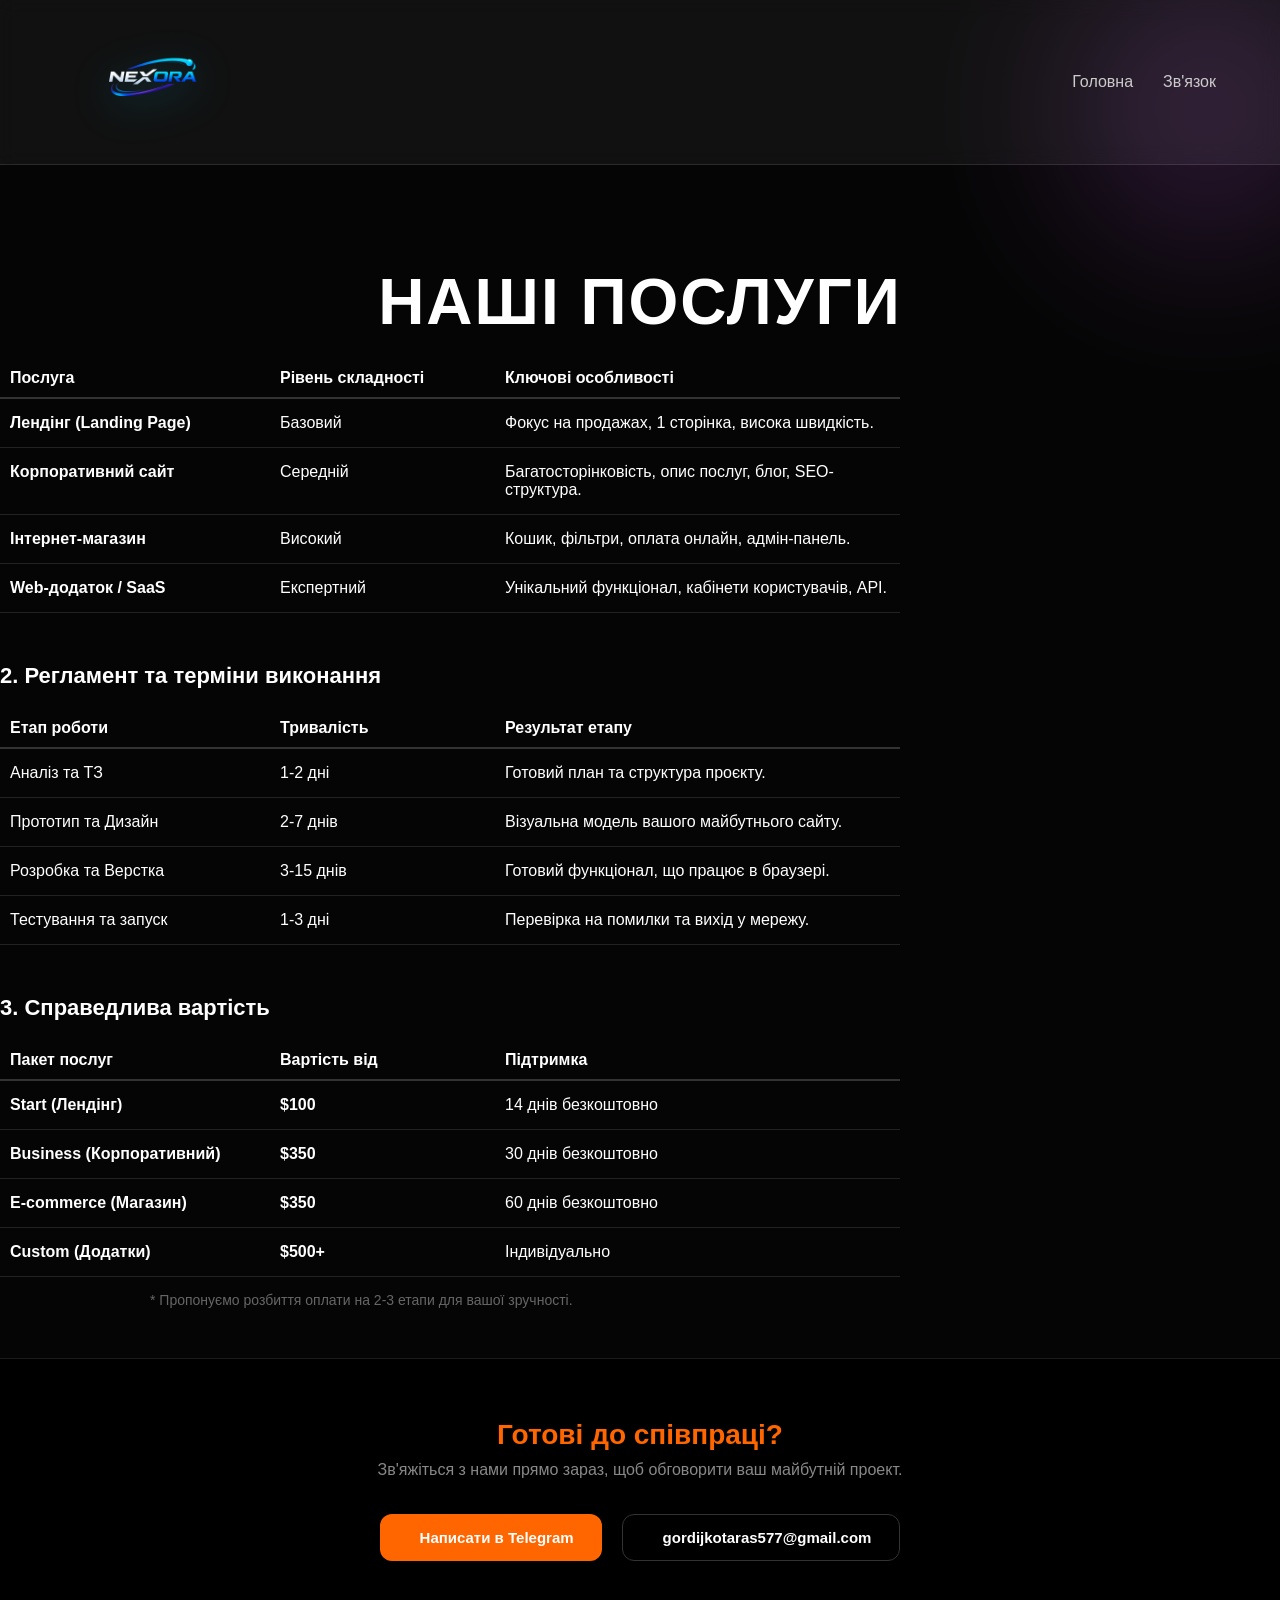
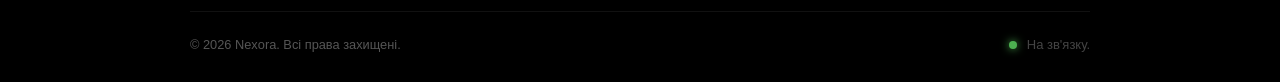
<file: services.html>
<!DOCTYPE html>
<html lang="uk">
<head>
    <meta charset="UTF-8">
    <meta name="viewport" content="width=device-width, initial-scale=1.0">
    <title>Nexora | Наші послуги</title>
    <link rel="stylesheet" href="style.css"> <!-- Используем тот же файл стилей -->
</head>
<body>
    <header>
        <nav>
            <div class="logo-container">
                <a href="index.html"><img src="logo.png" alt="Nexora Logo" class="logo-3d"></a>
            </div>
            <ul>
                <li><a href="index.html">Головна</a></li>
                <li><a href="contact.html">Зв'язок</a></li>
            </ul>
        </nav>
    </header>
    <main>
        <h1 style="margin-top: 100px; text-align: center;">НАШІ ПОСЛУГИ</h1>
<div class="services-wrapper">
    
<div class="nexora-container">

    <!-- Блок 1: Послуги -->
    <div class="nexora-section">
        <table class="nexora-table">
            <thead>
                <tr>
                    <th class="col-service">Послуга</th>
                    <th class="col-level">Рівень складності</th>
                    <th class="col-features">Ключові особливості</th>
                </tr>
            </thead>
            <tbody>
                <tr>
                    <td data-label="Послуга"><strong>Лендінг (Landing Page)</strong></td>
                    <td data-label="Складність">Базовий</td>
                    <td data-label="Особливості">Фокус на продажах, 1 сторінка, висока швидкість.</td>
                </tr>
                <tr>
                    <td data-label="Послуга"><strong>Корпоративний сайт</strong></td>
                    <td data-label="Складність">Середній</td>
                    <td data-label="Особливості">Багатосторінковість, опис послуг, блог, SEO-структура.</td>
                </tr>
                <tr>
                    <td data-label="Послуга"><strong>Інтернет-магазин</strong></td>
                    <td data-label="Складність">Високий</td>
                    <td data-label="Особливості">Кошик, фільтри, оплата онлайн, адмін-панель.</td>
                </tr>
                <tr>
                    <td data-label="Послуга"><strong>Web-додаток / SaaS</strong></td>
                    <td data-label="Складність">Експертний</td>
                    <td data-label="Особливості">Унікальний функціонал, кабінети користувачів, API.</td>
                </tr>
            </tbody>
        </table>
    </div>

    <!-- Блок 2: Регламент -->
    <div class="nexora-section">
        <h2 class="section-title">2. Регламент та терміни виконання</h2>
        <table class="nexora-table">
            <thead>
                <tr>
                    <th class="col-service">Етап роботи</th>
                    <th class="col-level">Тривалість</th>
                    <th class="col-features">Результат етапу</th>
                </tr>
            </thead>
            <tbody>
                <tr>
                    <td data-label="Етап">Аналіз та ТЗ</td>
                    <td data-label="Термін">1-2 дні</td>
                    <td data-label="Результат">Готовий план та структура проєкту.</td>
                </tr>
                <tr>
                    <td data-label="Етап">Прототип та Дизайн</td>
                    <td data-label="Термін">2-7 днів</td>
                    <td data-label="Результат">Візуальна модель вашого майбутнього сайту.</td>
                </tr>
                <tr>
                    <td data-label="Етап">Розробка та Верстка</td>
                    <td data-label="Термін">3-15 днів</td>
                    <td data-label="Результат">Готовий функціонал, що працює в браузері.</td>
                </tr>
                <tr>
                    <td data-label="Етап">Тестування та запуск</td>
                    <td data-label="Термін">1-3 дні</td>
                    <td data-label="Результат">Перевірка на помилки та вихід у мережу.</td>
                </tr>
            </tbody>
        </table>
    </div>

    <!-- Блок 3: Вартість -->
    <div class="nexora-section">
        <h2 class="section-title">3. Справедлива вартість</h2>
        <table class="nexora-table">
            <thead>
                <tr>
                    <th class="col-service">Пакет послуг</th>
                    <th class="col-level">Вартість від</th>
                    <th class="col-features">Підтримка</th>
                </tr>
            </thead>
            <tbody>
                <tr>
                    <td data-label="Пакет"><strong>Start (Лендінг)</strong></td>
                    <td data-label="Ціна" class="price">$100</td>
                    <td data-label="Підтримка">14 днів безкоштовно</td>
                </tr>
                <tr>
                    <td data-label="Пакет"><strong>Business (Корпоративний)</strong></td>
                    <td data-label="Ціна" class="price">$350</td>
                    <td data-label="Підтримка">30 днів безкоштовно</td>
                </tr>
                <tr>
                    <td data-label="Пакет"><strong>E-commerce (Магазин)</strong></td>
                    <td data-label="Ціна" class="price">$350</td>
                    <td data-label="Підтримка">60 днів безкоштовно</td>
                </tr>
                <tr>
                    <td data-label="Пакет"><strong>Custom (Додатки)</strong></td>
                    <td data-label="Ціна" class="price">$500+</td>
                    <td data-label="Підтримка">Індивідуально</td>
                </tr>
            </tbody>
        </table>
        <p class="footer-note">* Пропонуємо розбиття оплати на 2-3 етапи для вашої зручності.</p>
    </div>
</div>
<footer class="nexora-footer">
    <div class="footer-cta">
        <h2 class="cta-title">Готові до співпраці?</h2>
        <p class="cta-text">Зв'яжіться з нами прямо зараз, щоб обговорити ваш майбутній проект.</p>
<div class="footer-buttons">
    <!-- Кнопка Telegram зі справжнім логотипом -->
    <a href="https://t.me" class="btn btn-tg" target="_blank">
        <i class="fab fa-telegram-plane"></i> Написати в Telegram
    </a>
    
    <!-- Кнопка Пошти з іконкою конверта -->
    <a href="mailto:gordijkotaras577@gmail.com" class="btn btn-mail">
        <i class="far fa-envelope"></i> gordijkotaras577@gmail.com
    </a>
</div>

    <div class="footer-bottom">
        <div class="footer-info">
            <span class="copyright">© 2026 Nexora. Всі права захищені.</span>
        </div>
        <div class="footer-status">
            <span class="status-dot"></span> На зв'язку.
        </div>
    </div>
</footer>

    </main>
</body>
</html>
</file>
<file: style.css>
:root {
    --bg-color: #050505;
    --accent-blue: #00d2ff;
    --accent-purple: #9d50bb;
    --text-color: #ffffff;
}

* {
    margin: 0;
    padding: 0;
    box-sizing: border-box;
}

body {
    background-color: var(--bg-color);
    color: var(--text-color);
    font-family: 'Inter', sans-serif;
    overflow-x: hidden;
}

/* Фон з градієнтом */
body::before {
    content: "";
    position: absolute;
    top: -10%;
    right: -10%;
    width: 400px;
    height: 400px;
    background: radial-gradient(circle, var(--accent-purple) 0%, transparent 70%);
    filter: blur(80px);
    z-index: -1;
    opacity: 0.4;
}

/* Навігація */
header {
    padding: 20px 5%;
    background: rgba(255, 255, 255, 0.05);
    backdrop-filter: blur(10px);
    border-bottom: 1px solid rgba(255, 255, 255, 0.1);
    position: sticky;
    top: 0;
    z-index: 1000;
}

nav {
    display: flex;
    justify-content: space-between;
    align-items: center;
}

/* Ефект 3D для логотипу */
.logo-3d {
    width: 180px;
    filter: drop-shadow(0 10px 20px rgba(0, 210, 255, 0.3));
    animation: float 4s ease-in-out infinite;
    transition: transform 0.3s ease;
}

.logo-3d:hover {
    transform: scale(1.1) rotateX(10deg) rotateY(10deg);
}

@keyframes float {
    0%, 100% { transform: translateY(0); }
    50% { transform: translateY(-10px); }
}

nav ul {
    display: flex;
    list-style: none;
    gap: 30px;
}

nav a {
    text-decoration: none;
    color: #ccc;
    font-weight: 500;
    transition: 0.3s;
}

nav a:hover {
    color: var(--accent-blue);
}

/* Hero секція */
.hero {
    height: 80vh;
    display: flex;
    align-items: center;
    justify-content: center;
    text-align: center;
    padding: 0 10%;
}

h1 {
    font-family: 'Orbitron', sans-serif;
    font-size: 4rem;
    letter-spacing: 2px;
    margin-bottom: 20px;
}

.accent {
    background: linear-gradient(90deg, var(--accent-blue), var(--accent-purple));
    -webkit-background-clip: text;
    -webkit-text-fill-color: transparent;
}

p {
    font-size: 1.2rem;
    color: #aaa;
    max-width: 600px;
    margin: 0 auto 40px;
}

/* Кнопки */
.primary-btn {
    padding: 15px 35px;
    background: linear-gradient(45deg, var(--accent-blue), var(--accent-purple));
    color: white;
    text-decoration: none;
    border-radius: 50px;
    font-weight: bold;
    box-shadow: 0 0 20px rgba(157, 80, 187, 0.4);
    transition: 0.3s;
}

.primary-btn:hover {
    box-shadow: 0 0 35px rgba(0, 210, 255, 0.6);
    transform: scale(1.05);
}
/* Стилізація логотипа в шапці */
.glass-nav {
    background: rgba(255, 255, 255, 0.03);
    backdrop-filter: blur(10px);
    border-bottom: 1px solid rgba(255, 255, 255, 0.1);
    padding: 15px 5%;
    position: sticky;
    top: 0;
    z-index: 1000;
}

.nav-container {
    display: flex;
    justify-content: space-between;
    align-items: center;
    max-width: 1200px;
    margin: 0 auto;
}

.main-logo {
    height: 45px;
    filter: drop-shadow(0 0 10px var(--blue));
    transition: 0.3s;
}

.main-logo:hover {
    transform: scale(1.05) rotate(-2deg);
}

/* Стилізація футера (контактів) */
.contact-footer {
    margin-top: 80px;
    padding: 40px 5%;
    background: rgba(255, 255, 255, 0.02);
    border-top: 1px solid rgba(255, 255, 255, 0.05);
    text-align: center;
}

.footer-content {
    display: flex;
    justify-content: center;
    gap: 40px;
    margin-bottom: 20px;
}

.contact-item {
    display: flex;
    align-items: center;
    gap: 10px;
    font-size: 1.1rem;
}

.contact-item .icon {
    color: var(--blue);
    font-size: 1.4rem;
}

.contact-item a {
    color: white;
    text-decoration: none;
    transition: 0.3s;
    font-weight: 500;
}

.contact-item a:hover {
    color: var(--purple);
    text-shadow: 0 0 10px var(--purple);
}

.copyright {
    color: #555;
    font-size: 0.8rem;
    margin-top: 20px;
}

/* Адаптація для телефона */
@media (max-width: 600px) {
    .footer-content {
        flex-direction: column;
        gap: 20px;
    }
}
```css
/* Стили для нижней части сайта */
.contact-footer {
    background: rgba(255, 255, 255, 0.03);
    backdrop-filter: blur(15px);
    border-top: 1px solid rgba(255, 255, 255, 0.1);
    padding: 60px 5% 20px;
    margin-top: 100px;
}

.footer-container {
    display: flex;
    justify-content: space-between;
    align-items: center;
    max-width: 1200px;
    margin: 0 auto;
    flex-wrap: wrap;
    gap: 30px;
}

.logo-small { height: 40px; filter: drop-shadow(0 0 10px #00d2ff); }

.contact-item { display: flex; align-items: center; gap: 12px; font-size: 1.1rem; margin-bottom: 10px;}
.contact-item i { font-size: 1.4rem; }

/* Цвета иконок */
.fa-telegram { color: #229ED9; }
.fa-envelope { color: #ff8c00; }

.contact-item a { color: #fff; text-decoration: none; transition: 0.3s; }
.contact-item a:hover { color: #00d2ff; text-shadow: 0 0 10px rgba(0, 210, 255, 0.5); }

.footer-bottom { text-align: center; margin-top: 40px; color: #555; font-size: 0.8rem; }
``` [2.1]
/* Контейнер */
.nexora-container {
    background-color: #000;
    color: #fff;
    padding: 20px;
    font-family: sans-serif;
}

.nexora-section {
    max-width: 900px;
    margin-bottom: 50px;
}

.section-title {
    font-size: 22px;
    margin-bottom: 20px;
    font-weight: bold;
}

/* Таблицы */
.nexora-table {
    width: 100%;
    border-collapse: collapse;
}

.nexora-table th {
    text-align: left;
    padding: 10px;
    font-weight: bold;
    border-bottom: 2px solid #333;
}

.nexora-table td {
    padding: 15px 10px;
    vertical-align: top;
    border-bottom: 1px solid #222;
}

/* Фиксированная ширина для ровности */
.col-service { width: 30%; }
.col-level { width: 25%; }
.col-features { width: 45%; }

/* Акценты */
.price {
    font-weight: bold;
}

.footer-note {
    color: #666;
    font-size: 14px;
    margin-top: 15px;
}

/* Адаптивность для мобильных */
@media (max-width: 700px) {
    .nexora-table thead { display: none; }
    
    .nexora-table tr {
        display: block;
        margin-bottom: 20px;
        border: 1px solid #333;
        padding: 10px;
        border-radius: 8px;
    }
    
    .nexora-table td {
        display: flex;
        justify-content: space-between;
        padding: 8px 5px;
        border: none;
        width: 100% !important;
        text-align: right;
    }
    
    .nexora-table td::before {
        content: attr(data-label);
        color: #888;
        font-weight: bold;
        text-align: left;
    }
}
/* --- СТИЛИ НИЗА САЙТА --- */
.nexora-footer {
    background-color: #000;
    padding: 60px 20px 30px;
    border-top: 1px solid #1a1a1a;
    text-align: center;
    font-family: sans-serif;
}

.cta-title {
    color: #ff6600; /* Фирменный оранжевый */
    font-size: 28px;
    margin-bottom: 10px;
    font-weight: bold;
}

.cta-text {
    color: #888;
    font-size: 16px;
    margin-bottom: 35px;
}

/* Кнопки */
.footer-buttons {
    display: flex;
    justify-content: center;
    gap: 20px;
    margin-bottom: 50px;
}

.btn {
    display: inline-flex;
    align-items: center;
    padding: 14px 28px;
    border-radius: 10px;
    text-decoration: none;
    font-weight: 600;
    font-size: 15px;
    transition: all 0.3s ease;
}

.btn-icon {
    margin-right: 10px;
    font-size: 18px;
}

/* Стиль Telegram */
.btn-tg {
    background-color: #ff6600;
    color: #fff;
}

.btn-tg:hover {
    background-color: #e65c00;
    transform: translateY(-3px);
    box-shadow: 0 8px 15px rgba(255, 102, 0, 0.3);
}

/* Стиль Почты */
.btn-mail {
    border: 1px solid #333;
    color: #fff;
}

.btn-mail:hover {
    border-color: #ff6600;
    background-color: rgba(255, 102, 0, 0.05);
    transform: translateY(-3px);
}

/* Самый низ */
.footer-bottom {
    max-width: 900px;
    margin: 0 auto;
    padding-top: 25px;
    border-top: 1px solid #111;
    display: flex;
    justify-content: space-between;
    align-items: center;
    color: #444;
    font-size: 13px;
}

.status-dot {
    display: inline-block;
    width: 8px;
    height: 8px;
    background-color: #4caf50;
    border-radius: 50%;
    margin-right: 6px;
    box-shadow: 0 0 8px #4caf50;
}

/* Адаптивность для мобилок */
@media (max-width: 650px) {
    .footer-buttons {
        flex-direction: column;
        align-items: stretch;
    }
    
    .footer-bottom {
        flex-direction: column;
        gap: 15px;
    }
}
.btn {
    display: inline-flex;
    align-items: center;
    justify-content: center;
    padding: 14px 28px;
    border-radius: 12px;
    text-decoration: none;
    font-weight: 600;
    font-size: 15px;
    transition: all 0.3s ease;
    gap: 12px; /* Відступ між значком і текстом */
}

/* Іконка Telegram */
.btn-tg i {
    font-size: 20px;
    color: #fff;
}

.btn-tg {
    background-color: #ff6600;
    color: #fff;
}

/* Іконка Пошти */
.btn-mail i {
    font-size: 18px;
    color: #888;
    transition: 0.3s;
}

.btn-mail:hover i {
    color: #ff6600; /* Іконка пошти теж стає помаранчевою при наведенні */
}

.btn-mail {
    border: 1px solid #333;
    color: #fff;
}

/* Анімація при наведенні */
.btn:hover {
    transform: translateY(-3px);
    box-shadow: 0 8px 20px rgba(255, 102, 0, 0.2);
}
</file>
